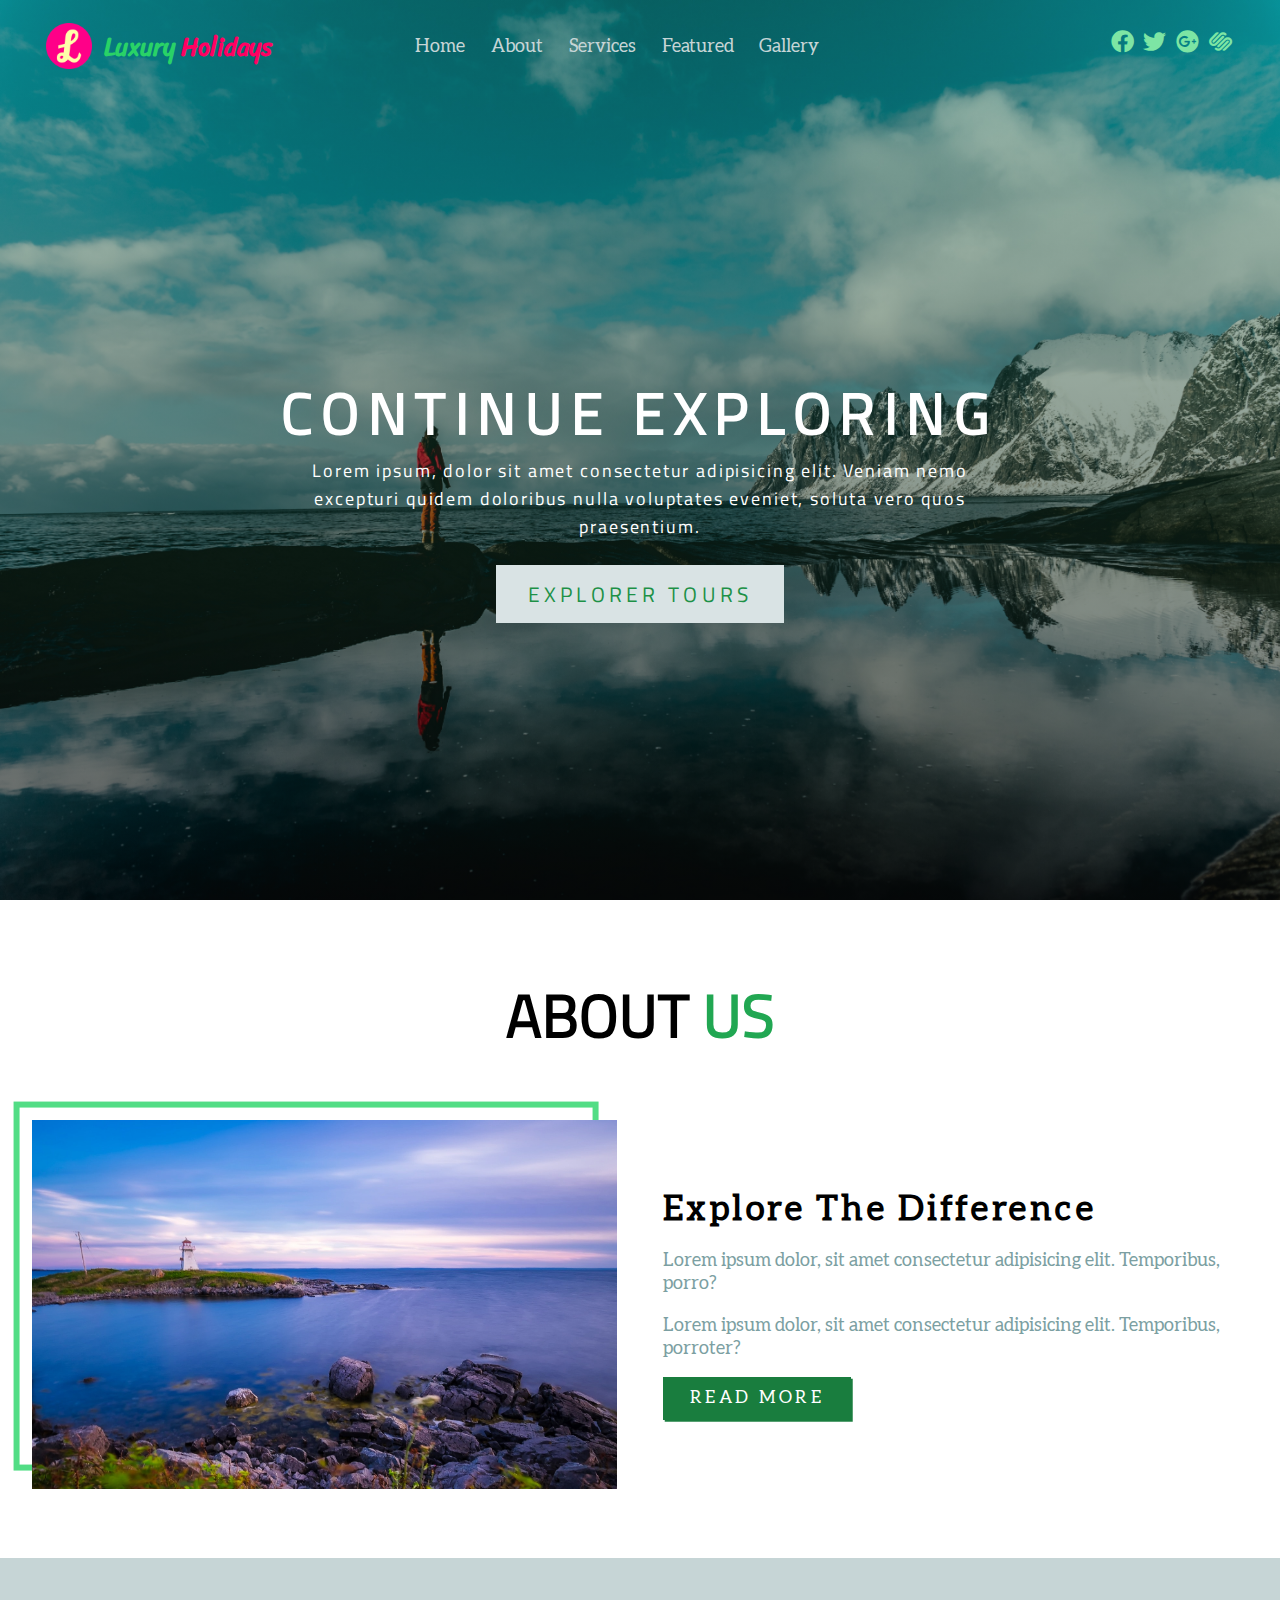
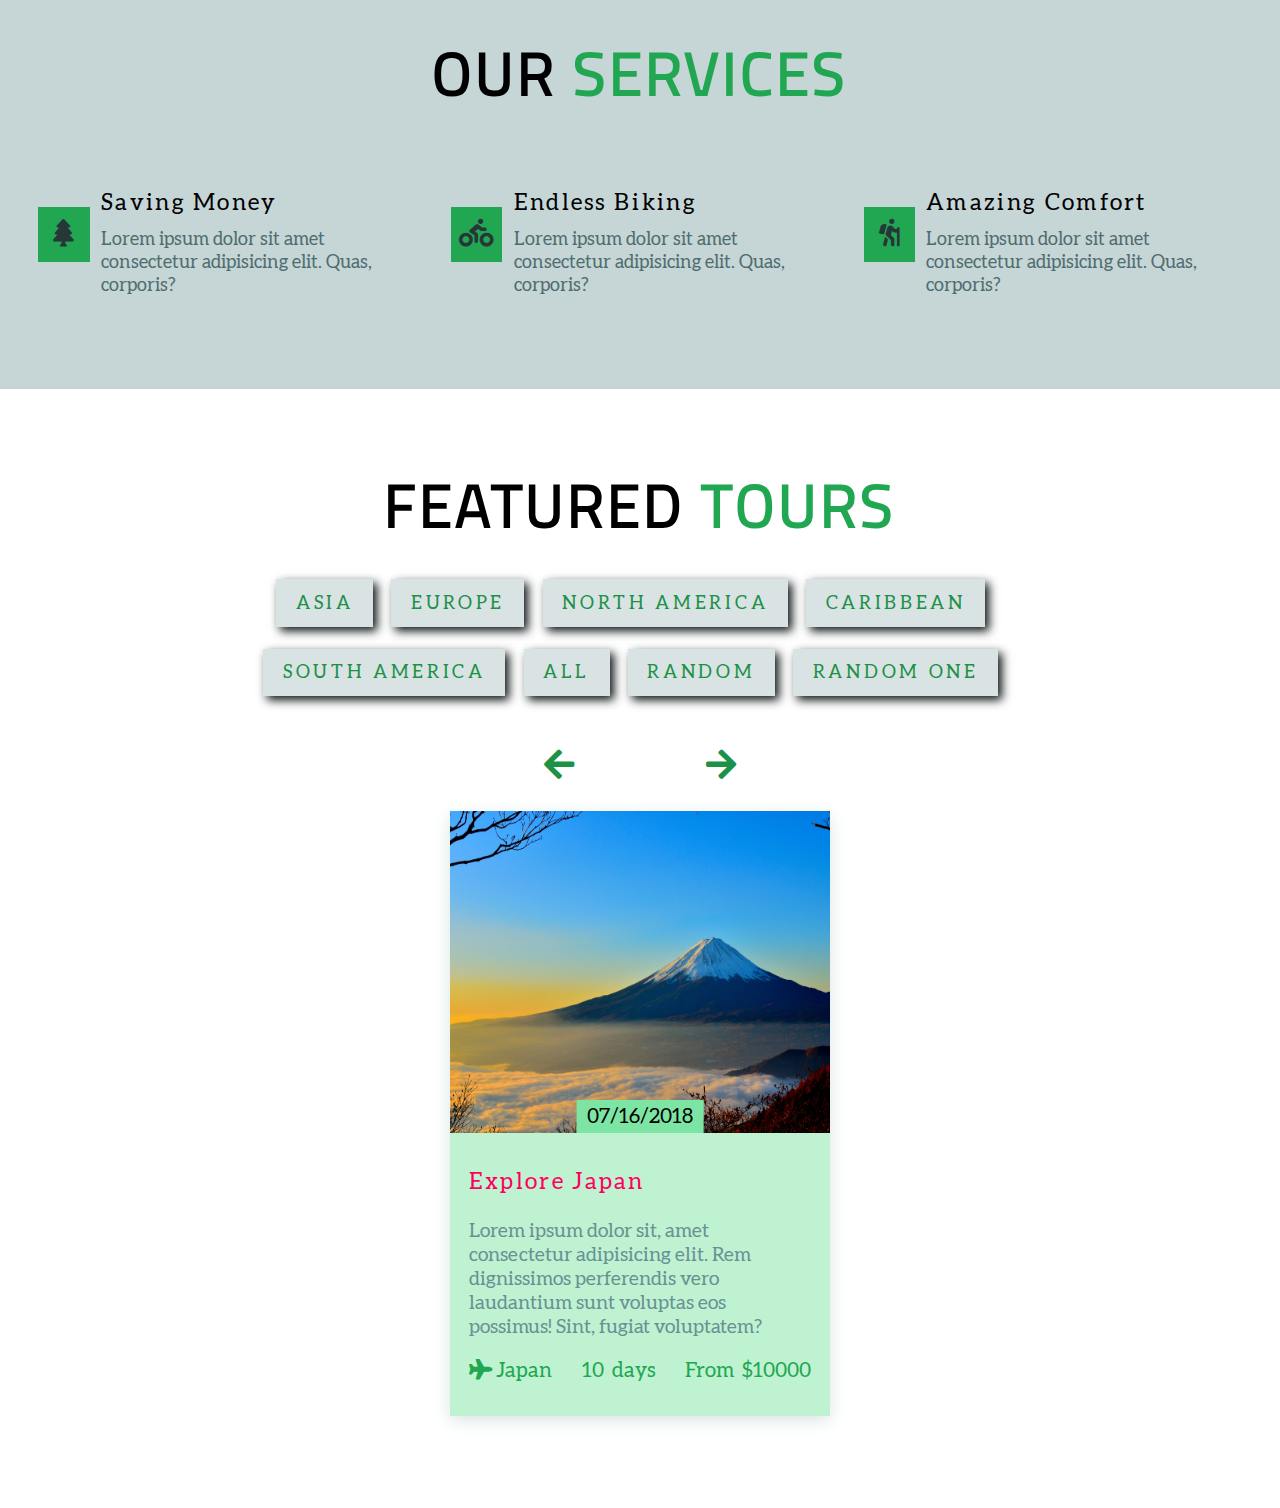
<file: index.html>
<!DOCTYPE html>
<html lang="en">
  <head>
    <meta charset="UTF-8" />
    <meta name="viewport" content="width=device-width, initial-scale=1.0" />
    <link rel="stylesheet" href="./static/fontawesome/css/all.css" />
    <link rel="stylesheet" href="./css/style.css" />
    <link
      rel="shortcut icon"
      href="./static/icons/favicon.ico"
      type="image/x-icon"
    />
    <title>Luxury Holidays</title>
  </head>
  <body>
    <header id="home" class="header">
      <!-- Nav -->
      <div class="nav">
        <div class="nav-left">
          <!-- logo -->
          <div class="nav-logo">
            <div class="logo-container">
              <img src="./static/images/logo.png" alt="Logo" />
            </div>
            <div class="logo-text">luxury <span>holidays</span></div>
          </div>

          <!-- toggler -->
          <button class="nav-menu-toggler">
            <span class="toggler-container show-menu">
              <i class="fas fa-bars"></i>
            </span>
            <span class="toggler-container">
              <i class="fas fa-times"></i>
            </span>
          </button>
        </div>

        <!-- Nav Center -->
        <div class="nav-center">
          <!-- menu -->
          <div class="nav-menu">
            <ul class="menus">
              <li class="menu-item">
                <a href="#home" class="menu-link">home</a>
              </li>
              <li class="menu-item">
                <a href="#about" class="menu-link">about</a>
              </li>
              <li class="menu-item">
                <a href="#services" class="menu-link">services</a>
              </li>
              <li class="menu-item">
                <a href="#featured" class="menu-link">featured</a>
              </li>
              <li class="menu-item">
                <a href="#gallery" class="menu-link">gallery</a>
              </li>
            </ul>
          </div>

          <!-- social-links -->
          <div class="nav-social">
            <div class="social-links">
              <a href="#" class="social-link">
                <i class="fab fa-facebook"></i>
              </a>
              <a href="#" class="social-link">
                <i class="fab fa-twitter"></i>
              </a>
              <a href="#" class="social-link">
                <i class="fab fa-google-plus"></i>
              </a>
              <a href="#" class="social-link">
                <i class="fab fa-squarespace"></i>
              </a>
            </div>
          </div>
        </div>

        <!-- End of Nav Center -->
      </div>

      <!-- Hero -->
      <div class="hero">
        <div class="hero-center">
          <h1 class="hero-title">continue exploring</h1>
          <p class="hero-text">
            Lorem ipsum, dolor sit amet consectetur adipisicing elit. Veniam
            nemo excepturi quidem doloribus nulla voluptates eveniet, soluta
            vero quos praesentium.
          </p>
          <a href="#" class="btn-primary hero-button">explorer tours</a>
        </div>
      </div>
    </header>

    <section id="about" class="about">
      <div class="about-title">
        <h1>about <span>us</span></h1>
      </div>
      <div class="about-center">
        <div class="about-image">
          <img src="./static/images/about.jpg" alt="About Image" />
        </div>
        <div class="about-content">
          <h2 class="about-content-slogan">explore the difference</h2>
          <p class="about-content-text">
            Lorem ipsum dolor, sit amet consectetur adipisicing elit.
            Temporibus, porro?
          </p>
          <p class="about-content-text">
            Lorem ipsum dolor, sit amet consectetur adipisicing elit.
            Temporibus, porroter?
          </p>
          <a href="#about" class="btn-secondary about-content-button"
            >read more</a
          >
        </div>
      </div>
    </section>

    <section id="services" class="services">
      <div class="services-title">
        <h1>our <span>services</span></h1>
      </div>
      <div class="services-center">
        <div class="service">
          <div class="service-icon">
            <span class="service-icon-container">
              <i class="fas fa-tree fa-fw"></i>
            </span>
          </div>
          <div class="service-center">
            <p class="service-title">saving money</p>
            <p class="service-text">
              Lorem ipsum dolor sit amet consectetur adipisicing elit. Quas,
              corporis?
            </p>
          </div>
        </div>
        <div class="service">
          <div class="service-icon">
            <span class="service-icon-container">
              <i class="fas fa-biking fa-fw"></i>
            </span>
          </div>
          <div class="service-center">
            <p class="service-title">endless biking</p>
            <p class="service-text">
              Lorem ipsum dolor sit amet consectetur adipisicing elit. Quas,
              corporis?
            </p>
          </div>
        </div>
        <div class="service">
          <div class="service-icon">
            <span class="service-icon-container">
              <i class="fas fa-hiking fa-fw"></i>
            </span>
          </div>
          <div class="service-center">
            <p class="service-title">amazing comfort</p>
            <p class="service-text">
              Lorem ipsum dolor sit amet consectetur adipisicing elit. Quas,
              corporis?
            </p>
          </div>
        </div>
      </div>
    </section>

    <!-- Featured Section -->
    <section id="featured" class="featured">
      <!-- Featured Title -->
      <div class="featured-title">
        <h1>featured <span>tours</span></h1>
      </div>

      <ul class="featured-tour-category"></ul>
      <ul class="featured-tour-scroll">
        <li class="featured-tour-prev">
          <a href="#featured"><i class="fas fa-arrow-left"></i></a>
        </li>
        <li class="featured-tour-next">
          <a href="#featured"><i class="fas fa-arrow-right"></i></a>
        </li>
      </ul>

      <!-- Featured Center -->
      <div class="featured-center"></div>
    </section>
    <!-- End of Featured Section -->

    <section id="modal-about" class="modal-about">
      <div class="modal-about-dialog">
        <div class="modal-about-menu">
          <a class="modal-about-close">
            <i class="fas fa-times"></i>
          </a>
        </div>
        <div class="modal-about-center">
          <p class="modal-about-text">
            Lorem ipsum dolor sit, amet consectetur adipisicing elit.
            Exercitationem quibusdam sapiente dolore eveniet alias hic et fugiat
            laudantium architecto doloribus!
          </p>
        </div>
      </div>
    </section>

    <script type="application/javascript" src="./js/app.js"></script>
  </body>
</html>
</file>
<file: css/style.css>
/* Global Styles */
@font-face {
  font-family: secondary;
  src: url(../static/fonts/TitilliumWeb-Regular.ttf);
}
@font-face {
  font-family: secondary-bold;
  src: url(../static/fonts/TitilliumWeb-Bold.ttf);
}
@font-face {
  font-family: primary;
  src: url(../static/fonts/Aleo-Regular.ttf);
}
@font-face {
  font-family: primary-bold;
  src: url(../static/fonts/Aleo-Bold.ttf);
}
@font-face {
  font-family: script;
  src: url(../static/fonts/Sriracha-Regular.ttf);
}

:root {
  --font-primary: primary;
  --font-primary-bold: primary-bold;
  --font-secondary: secondary;
  --font-secondary-bold: secondary;
  --font-script: script;

  --color-primary-1: rgb(25, 125, 62);
  --color-primary1-trans1: rgba(25, 125, 62, 0.3);
  --color-primary1-trans2: rgba(25, 125, 62, 0.75);
  --color-primary-2: rgb(29, 145, 71);
  --color-primary-3: rgb(33, 167, 82);
  --color-primary-4: rgb(41, 210, 103);
  --color-primary-5: rgb(25, 125, 62);
  --color-primary-6: rgb(82, 221, 133);
  --color-primary-7: rgb(125, 229, 164);
  --color-primary-8: rgb(147, 234, 179);
  --color-primary-9: rgb(190, 242, 209);
  --color-primary-10: rgb(233, 251, 240);

  --color-gray-1: rgb(13, 18, 19);
  --color-gray-2: rgb(26, 36, 37);
  --color-gray-3: rgb(39, 54, 56);
  --color-gray-4: rgb(53, 72, 74);
  --color-gray-5: rgb(79, 109, 111);
  --color-gray-6: rgb(105, 145, 148);
  --color-gray-7: rgb(124, 159, 162);
  --color-gray-8: rgb(161, 186, 188);
  --color-gray-9: rgb(198, 213, 214);
  --color-gray-10: rgb(217, 227, 228);

  --color-main-pink: rgb(255, 0, 98);
  --color-white: rgb(255, 255, 255);

  --transition-main: all 0.4s linear;

  box-sizing: border-box;
  font-size: calc(0.8em + 0.8vw);
}

*,
*::before,
*::after {
  box-sizing: inherit;
  margin: 0;
  padding: 0;
}
/* components */
.btn-primary {
  display: inline-block;
  padding: 0.6em 1.5em;
  text-transform: uppercase;
  letter-spacing: 0.2em;
  background: var(--color-gray-10);
  color: var(--color-primary-2);
  transition: var(--transition-main);
  border: 1px solid transparent;
}

.btn-primary:hover {
  background: var(--color-primary-3);
  color: var(--color-white);
  border: 1px solid var(--color-white);
}

.btn-secondary {
  display: inline-block;
  padding: 0.6em 1.5em;
  text-transform: uppercase;
  letter-spacing: 0.2em;
  background: var(--color-primary-5);
  color: var(--color-white);
  transition: var(--transition-main);
  border: 1px solid transparent;
  box-shadow: 0.1em 0.1em var(--color-primary-1);
}

.btn-secondary:hover {
  background: var(--color-primary-8);
  color: var(--color-gray-1);
  border: 1px solid var(--color-white);
}

/* End of components */

a {
  text-decoration: none;
}

img {
  display: block;
  width: 100%;
}

ul {
  list-style: none;
}

body {
  font-family: var(--font-primary);
}

/* End of Global Styles */

/* Header */
#home {
  background: linear-gradient(var(--color-primary1-trans1), rgba(0, 0, 0, 0.6)),
    url("../static/images/hero.jpg") no-repeat center/cover fixed;
}

.nav {
  padding: 1em 2em;
  position: relative;
}

.nav.fixed {
  position: fixed;
  top: 0;
  left: 0;
  right: 0;
  z-index: 20;
  background: var(--color-primary-10);
}

.nav-left {
  display: flex;
  justify-content: space-between;
}

.nav-logo {
  display: flex;
  align-items: center;
}

.nav-logo .logo-container {
  width: 2em;
}

.nav-logo .logo-text {
  padding-left: 0.5em;
  text-transform: capitalize;
  color: var(--color-primary-4);
  font-weight: bold;
  font-family: var(--font-script);
  font-size: 1.05rem;
}

.nav-logo .logo-text > span {
  color: var(--color-main-pink);
}

.nav-menu-toggler {
  border: transparent;
  background-color: transparent;
  outline: none;
  cursor: pointer;
}

.nav-menu-toggler > .toggler-container {
  font-size: 1.25rem;
  color: var(--color-main-pink);
  display: none;
}

.nav-menu-toggler > .toggler-container.show-menu {
  display: block;
}

.nav-center {
  transition: var(--transition-main);
  width: 100%;
  overflow: hidden;
  position: absolute;
  left: 0;
  bottom: 0;
  transform: translateY(99%);
  display: flex;
}

.nav.fixed .nav-center {
  background-color: var(--color-primary-10);
}

.nav-menu {
  height: 0;
  width: 100%;
  transition: var(--transition-main);
  /* display: flex;
  align-items: center; */
}

.nav-social {
  display: none;
  transition: var(--transition-main);
}

.menus > .menu-item {
  padding: 0.3em 2em;
  transition: var(--transition-main);
}

.menus > .menu-item:hover {
  background-color: var(--color-primary-4);
  padding: 0.3em 2.5em;
}

.menus > .menu-item > .menu-link {
  text-transform: capitalize;
  color: var(--color-gray-9);
  display: block;
  transition: var(--transition-main);
}

.nav.fixed .menus > .menu-item > .menu-link {
  color: var(--color-gray-3);
}

.menus > .menu-item:hover .menu-link {
  color: var(--color-white);
}

.nav.fixed .menus > .menu-item:hover .menu-link {
  color: var(--color-white);
}

.social-link {
  padding: 0 0.1em;
  color: var(--color-primary-7);
  transition: var(--transition-main);
}

.social-link:hover {
  color: var(--color-primary-10);
}

.nav.fixed .social-link {
  color: var(--color-primary-2);
}

.nav.fixed .social-link:hover {
  color: var(--color-primary-4);
}

@media screen and (min-width: 992px) {
  .nav {
    display: flex;
    align-items: center;
  }

  .nav-left {
    flex: 30%;
  }

  .nav-menu-toggler {
    display: none;
  }

  .nav-center {
    width: auto;
    position: static;
    transform: translateY(0);
    flex: 70%;
    justify-content: space-around;
  }

  .nav-menu {
    font-size: 0.8rem;
    width: auto;
    height: auto !important;
  }

  .nav-social {
    display: block;
    margin-left: auto;
  }

  .nav-menu > .menus {
    display: flex;
    justify-content: space-around;
  }

  .menus > .menu-item {
    padding: 0.3em 0.7em;
    color: var(--color-gray-5);
  }

  .menus > .menu-item:hover {
    background-color: transparent;
    padding: 0.3em 0.7em;
  }

  .menus > .menu-item:hover .menu-link {
    color: var(--color-gray-10);
    transform: scale(1.2);
  }

  .nav.fixed .menus > .menu-item:hover .menu-link {
    color: var(--color-gray-3);
    transform: scale(1.2);
  }
}

.hero {
  color: var(--color-white);
  text-align: center;
  display: flex;
  justify-content: center;
  align-items: center;
}

.hero-center {
  width: 90%;
  font-family: var(--font-secondary);
}

.hero .hero-center > * + * {
  margin-top: 1.2em;
}

.hero .hero-title {
  text-transform: uppercase;
  font-size: 2.5rem;
  letter-spacing: 0.15em;
  padding: 0 0.5em;
}

.hero .hero-text {
  letter-spacing: 0.1em;
  font-size: 0.8rem;
  padding: 0 2em;
}

.hero .hero-button {
  font-size: 1.2rem;
}

@media screen and (min-width: 768px) {
  /* .hero {
    background: linear-gradient(
        var(--color-primary1-trans1),
        rgba(0, 0, 0, 0.6)
      ),
      url("../static/images/hero.jpg") no-repeat center/cover fixed;
  } */

  .hero .hero-text {
    letter-spacing: 0.1em;
    font-size: 0.8rem;
    width: 75%;
    margin: 0 auto;
    max-width: 35rem;
  }

  .hero .hero-button {
    font-size: 0.9rem;
  }

  .hero .hero-button:hover {
    background: var(--color-gray1-trans1);
  }
}

/* End of Header */

/* About Section */
#about {
  padding: 3em 0;
}

.about-title {
  text-align: center;
  text-transform: uppercase;
  margin-bottom: 2em;
  font-size: 1.3rem;
  font-family: var(--font-secondary);
}

.about-title span {
  color: var(--color-primary-3);
}

.about-center {
  width: 90%;
  margin: 0 auto;
}

.about-content > * {
  margin-top: 1em;
}

.about-content-slogan {
  text-transform: capitalize;
  letter-spacing: 0.1em;
}

.about-content-text {
  color: var(--color-gray-7);
  font-size: 0.8em;
}

.about-content-button {
  font-size: 0.75em;
}

@media screen and (min-width: 992px) {
  .about-center {
    width: 95%;
    /* display: flex;
    align-items: center;
    justify-content: space-between; */
    display: grid;
    grid-template-columns: repeat(2, 1fr);
    column-gap: 2em;
    align-items: center;
  }

  /* .about-image {
    flex-basis: 48%;
  } */

  .about-image img {
    height: 16em;
    object-fit: cover;
  }

  /* .about-content {
    flex-basis: 48%;
  } */

  .about-content > *:first-child {
    margin-top: 0;
  }
}

@media screen and (min-width: 1170px) {
  .about-image {
    position: relative;
    z-index: -1;
  }
  .about-image::after {
    content: "";
    height: 100%;
    width: 100%;
    border: 0.3em solid var(--color-primary-6);
    position: absolute;
    top: 0;
    bottom: 0;
    left: 0;
    transform: translate(-0.8em, -0.8em);
    z-index: -2;
  }
}

/* End of About Section */

/* Service Section */
#services {
  background-color: var(--color-gray-9);
  padding: 3em 0;
}

.services-title {
  text-align: center;
  text-transform: uppercase;
  letter-spacing: 0.1em;
  font-size: 1.3rem;
  font-family: var(--font-secondary);
  margin-bottom: 1em;
}

.services-title h1 > span {
  color: var(--color-primary-3);
}

.services-center > * {
  margin-top: 1.5em;
}

.service {
  text-align: center;
  padding: 1em 0;
  width: 60%;
  margin-left: auto;
  margin-right: auto;
}

.service-icon-container {
  display: inline-block;
  padding: 0.4em 0.3em;
  background-color: var(--color-primary-3);
  color: var(--color-gray-3);
  font-size: 1.8rem;
}

.service-title {
  text-transform: capitalize;
  letter-spacing: 0.1em;
}

.service-text {
  color: var(--color-gray-5);
  font-size: 0.8em;
}

.service > * + * {
  margin-top: 0.8em;
}

.service-center > * + * {
  margin-top: 0.6em;
}

@media screen and (min-width: 576px) {
  .services-center {
    /* display: flex;
    flex-wrap: wrap; */
    display: grid;
    grid-template-columns: repeat(2, 1fr);
    column-gap: 1.5em;
  }

  .service {
    width: 70%;
  }
}
@media screen and (min-width: 992px) {
  .services-center {
    grid-template-columns: repeat(3, 1fr);
  }
  .services-center > * {
    margin-top: 0;
  }
  .service-icon-container {
    font-size: 1.2em;
  }

  .service {
    width: 100%;
  }
}
@media screen and (min-width: 1170px) {
  .services-center {
    width: 94%;
    margin-left: auto;
    margin-right: auto;
  }
  .service {
    display: flex;
    align-items: center;
  }

  .service-center {
    padding: 0 0.5em;
    text-align: left;
  }
}
/* End of Service Section */

/* Featured Section */
#featured {
  padding: 3em 0;
}

.featured-title {
  text-align: center;
  text-transform: uppercase;
  letter-spacing: 0.1em;
  font-size: 1.3rem;
  font-family: var(--font-secondary);
  margin-bottom: 1em;
}

.featured-title h1 > span {
  color: var(--color-primary-3);
}

.featured-tour-category {
  width: 60%;
  margin: 0 auto;
  display: flex;
  justify-content: center;
  flex-wrap: wrap;
  margin-bottom: 1.5em;
  font-size: 0.8em;
}

.featured-tour-category > li {
  margin-bottom: 1.2em;
  margin-right: 1em;
}

.featured-tour-category > li > a {
  box-shadow: 0.2em 0.2em 0.5em var(--color-gray-1);
  padding-left: 1em;
  padding-right: 1em;
}

.featured-tour-scroll {
  display: flex;
  width: 15%;
  margin: 1em auto;
  justify-content: space-between;
}

.featured-tour-scroll > *:hover > a {
  color: var(--color-primary-6);
}

.featured-tour-scroll > * > a {
  font-size: 1.5em;
  color: var(--color-primary-2);
  transition: var(--transition-main);
}

.featured-center > * + * {
  margin-top: 1em;
}

.featured-tour {
  width: 94%;
  margin-left: auto;
  margin-right: auto;
  background: var(--color-primary-9);
  box-shadow: 0 0.2em 0.7em var(--color-gray-10);
  transition: var(--transition-main);
}

.featured-tour:hover {
  transform: scale(1.02);
  box-shadow: 0 0.3em 0.8em var(--color-gray-9);
}

.tour-image {
  position: relative;
  z-index: 10;
}

.tour-image > img {
  height: 14em;
  object-fit: cover/center;
}

.tour-image .tour-date {
  position: absolute;
  bottom: 0;
  left: 50%;
  transform: translateX(-50%);
  background: var(--color-primary-7);
  padding: 0.2em 0.5em;
  text-transform: capitalize;
  font-size: 0.9em;
}

.tour-center {
  width: 90%;
  margin: 0 auto;
  margin-top: 1.5em;
  padding-bottom: 0.5em;
}

.tour-center > * {
  margin-bottom: 1em;
}

.tour-title {
  text-transform: capitalize;
  letter-spacing: 0.1em;
  color: var(--color-main-pink);
}

.tour-desc {
  color: var(--color-gray-6);
  font-size: 0.85em;
}

.tour-details {
  color: var(--color-primary-3);
  font-size: 0.9em;
  display: flex;
  justify-content: space-between;
}

.tour-dest {
  text-transform: capitalize;
}

@media screen and (min-width: 768px) {
  .featured-center {
    display: flex;
    justify-content: space-between;
    flex-wrap: wrap;
  }

  .featured-center > * + * {
    margin-top: 0;
  }

  .featured-center > * {
    margin-bottom: 1em;
  }

  .featured-tour {
    flex-basis: calc(50% - 2rem);
  }
}

@media screen and (min-width: 1170px) {
  .featured-tour {
    flex-basis: calc(33.33% - 2rem);
  }
}
/* End of Featured Section */

/* Modal for about section */
#modal-about {
  position: fixed;
  top: 0;
  left: 0;
  right: 0;
  bottom: 0;
  z-index: 50;
  background: linear-gradient(rgba(25, 125, 62, 0.5), rgba(25, 125, 62, 0.5));
  transition: var(--transition-main);
  opacity: 0;
  pointer-events: none;
}
#modal-about.show-modal {
  opacity: 100;
  pointer-events: all;
}
.modal-about-dialog {
  position: absolute;
  width: 50%;
  height: 30%;
  top: 50%;
  left: 50%;
  background: var(--color-gray-8);
  transform: translate(-50%, -50%);
}

.modal-about-menu {
  text-align: right;
}

.modal-about-menu > a {
  display: inline-block;
  padding: 0.3em 0.5em;
  color: var(--color-primary-5);
  cursor: pointer;
}

.modal-about-center {
  width: 85%;
  margin: 1em auto;
  text-align: center;
}
/* End of Modal for about section */
</file>
